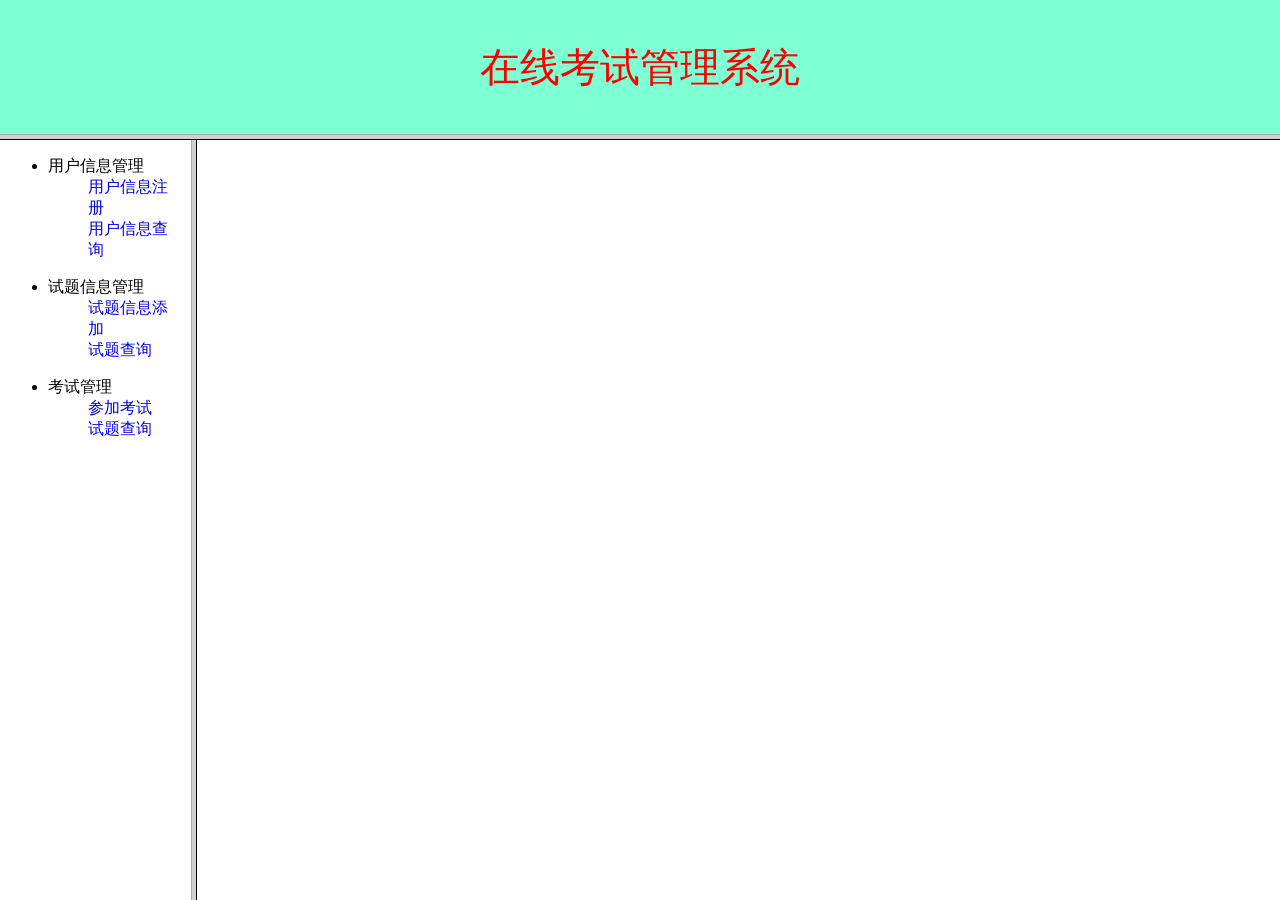
<file: 08-信息注册/web/index.html>
<!DOCTYPE html>
<html lang="en">
<head>
    <meta charset="UTF-8">
    <title>Title</title>
</head>
<frameset rows="15%,85%" >
    <frame name="top" src="top.html"/>
    <frameset cols="15%,85%">
        <frame name="left" src="left.html">
        <frame name="right">
    </frameset>

</frameset>
</html>
</file>
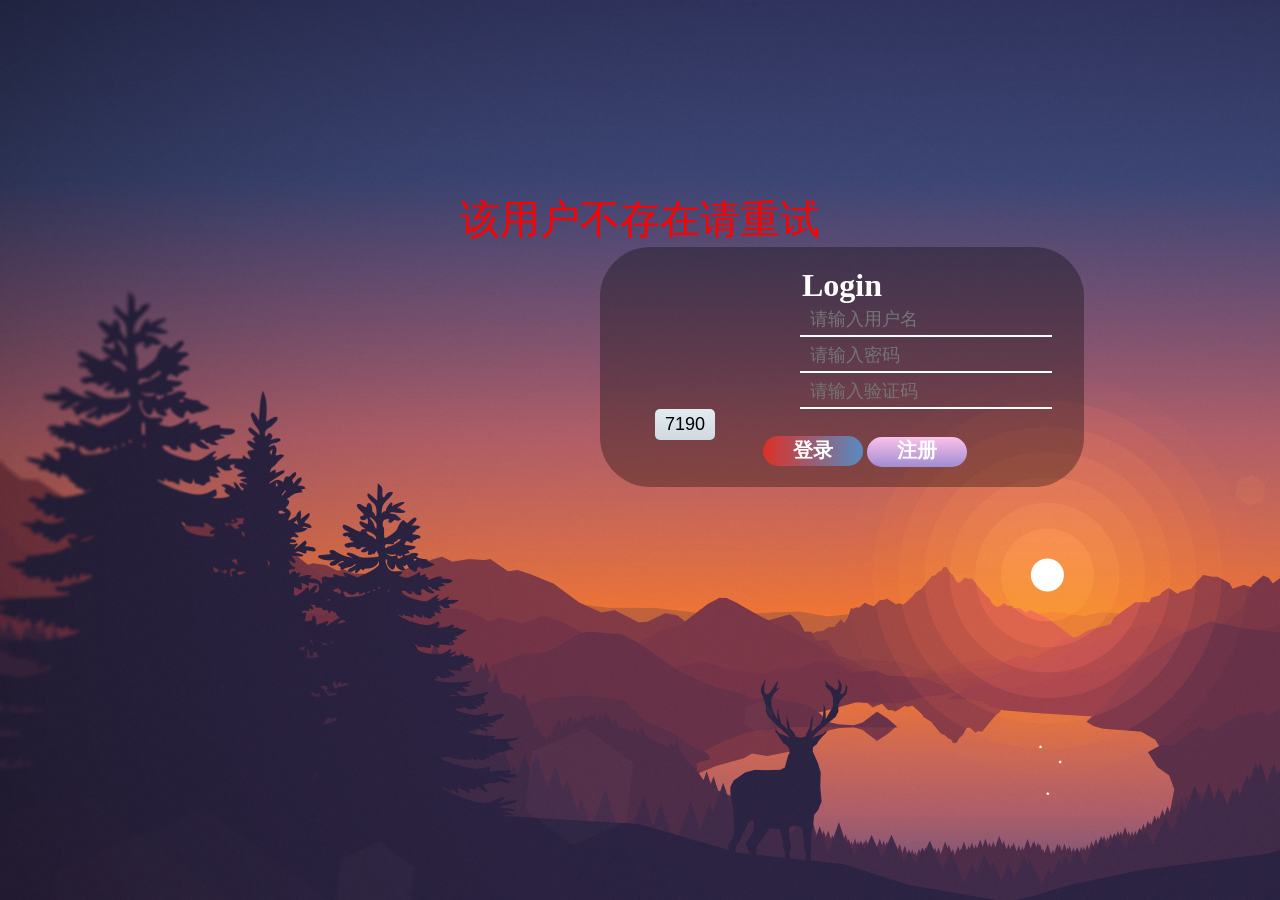
<file: 08-信息注册/web/again.html>
<!DOCTYPE html>
<html lang="en">
<head>
    <meta charset="UTF-8">
    <title>Title</title>
    <script src="Jquery.js"></script>
    <style>
        * {
            padding: 0;
            margin: 0;
        }

        body {
            background-image: url("body.png");
            background-repeat: no-repeat;
        }

        #box1{
            width: 30%;
            height: auto;
            margin: 15% auto 0;
            text-align: center;
            color: red;
            font-size: 40px;
        }
        #login_box {
            width: 30%;
            height: auto;
            border-radius: 50px;
            margin: auto 0 100px 600px;
            text-align: center;
            background: #00000050;
            padding: 20px 50px;
        }

        #login_box h1 {
            color:#ffffff;
        }

        .item input {
            display: inline;
            border: 0;
            border-bottom: 2px solid #ffffff;
            font-size: 18px;
            padding: 5px 10px;
            background: #ffffff00;
            color: #ffffff;
        }
        .item input:focus {
            outline: none;
        }
        #btn {
            margin-top: 15px;
            width: 100px;
            height: 30px;
            font-size: 20px;
            font-weight: 600;
            color: #ffffff;
            background-image: linear-gradient(to right, #db3125 0%, #578bc3 100%);
            border: 0;
            border-radius: 15px;
        }
        #btn2{
            color: black;
            width: 60px;
            float: left;
            margin-left: 5px;
            border: 0;
            background-image: linear-gradient(to top, #cfd9df 0%, #e2ebf0 100%);
            border-radius: 5px;

        }
        #btn3 {
            display: inline-block;
            margin-top: 25px;
            margin-right: 20px;
            width: 100px;
            height: 30px;
            font-size: 20px;
            font-weight: 600;
            color: #ffffff;
            background-image: linear-gradient(to top, #a18cd1 0%, #fbc2eb 100%);
            border: 0;
            border-radius: 15px;
            text-decoration: none;
        }


        span {
            font-size: 14px;
        }

        #card {
            float: left;
            margin-left: 150px;
        }

        #userName {
            float: left;
            margin-left: 150px;
        }

        #pwd {
            float: left;
            margin-left: 150px;
        }

    </style>
</head>
<body>
<script>
    window.onload = function () {
        $("#userName").bind("blur", fun1);
        $("#pwd").bind("blur", fun2);
        $("#card").bind("blur", fun5);
        $("#btn2").bind("click", fun4)
        $("#btn").bind("click", fun3);
        fun4();

        //完成用户名的验证
        function fun1() {
            let name = $("#userName").val();
            if (name == "") {
                $("#userError").text("用户名不能为空");
                $("#userError").css("color", "red");
            } else {
                const regExp = /^[\u4e00-\u9fff\w]{1,16}$/;
                const ok = regExp.test(name);
                if (!ok) {
                    $("#userError").text("长度大于1小于16");
                    $("#userError").css("color", "red");
                } else {
                    $("#userError").text("");
                }

            }
        }

        //密码的验证
        function fun2() {
            let pwd = $("#pwd").val();
            if (pwd == "") {
                $("#pwdError").text("密码不能为空");
                $("#pwdError").css("color", "red");
            } else {
                $("#pwdError").text("");
            }
        }

        //提交测试
        function fun3() {
            fun1();
            fun2();
            fun5();
            if ($("#userError").text() === $("#pwdError").text() && $("#pwdError").text() === $("#cardError").text()) {
                $("form").submit();
            }

        }

        //随机4位验证码
        function fun4() {
            $("#btn2").attr("value", Math.floor(Math.random() * 10000 + 1));
        }

        function fun5() {
            let value = $("#btn2").val();
            if ($("#card").val() !== $("#btn2").val()) {
                $("#cardError").text("验证码输入错误");
                $("#cardError").css("color", "red");
            }

            if ($("#card").val() === $("#btn2").val()) {
                $("#cardError").text("");
            }


        }

    }
</script>

<form action="/08_web/login" method="post" id="form">
    <div id="box1">该用户不存在请重试</div>
    <div id="login_box">
        <h1>Login</h1>
        <div class="form">
            <div class="item"><input type="text" name="userName" id="userName" placeholder="请输入用户名"/><span
                    id="userError"></span><br><br></div>
            <div class="item"><input type="password" name="password" id="pwd" placeholder="请输入密码"/><span
                    id="pwdError"></span><br><br></div>
            <div class="item"><input type="text" name="name" id="card" placeholder="请输入验证码"/><input type="button"
                                                                                                    id="btn2"/><span
                    id="cardError"></span><br><br>
            </div>


        </div>
        <input type="button" value="登录" id="btn"/>
        <a id="btn3" href="person_Add.html">注册</a>


    </div>
</form>



</body>
</html>
</file>
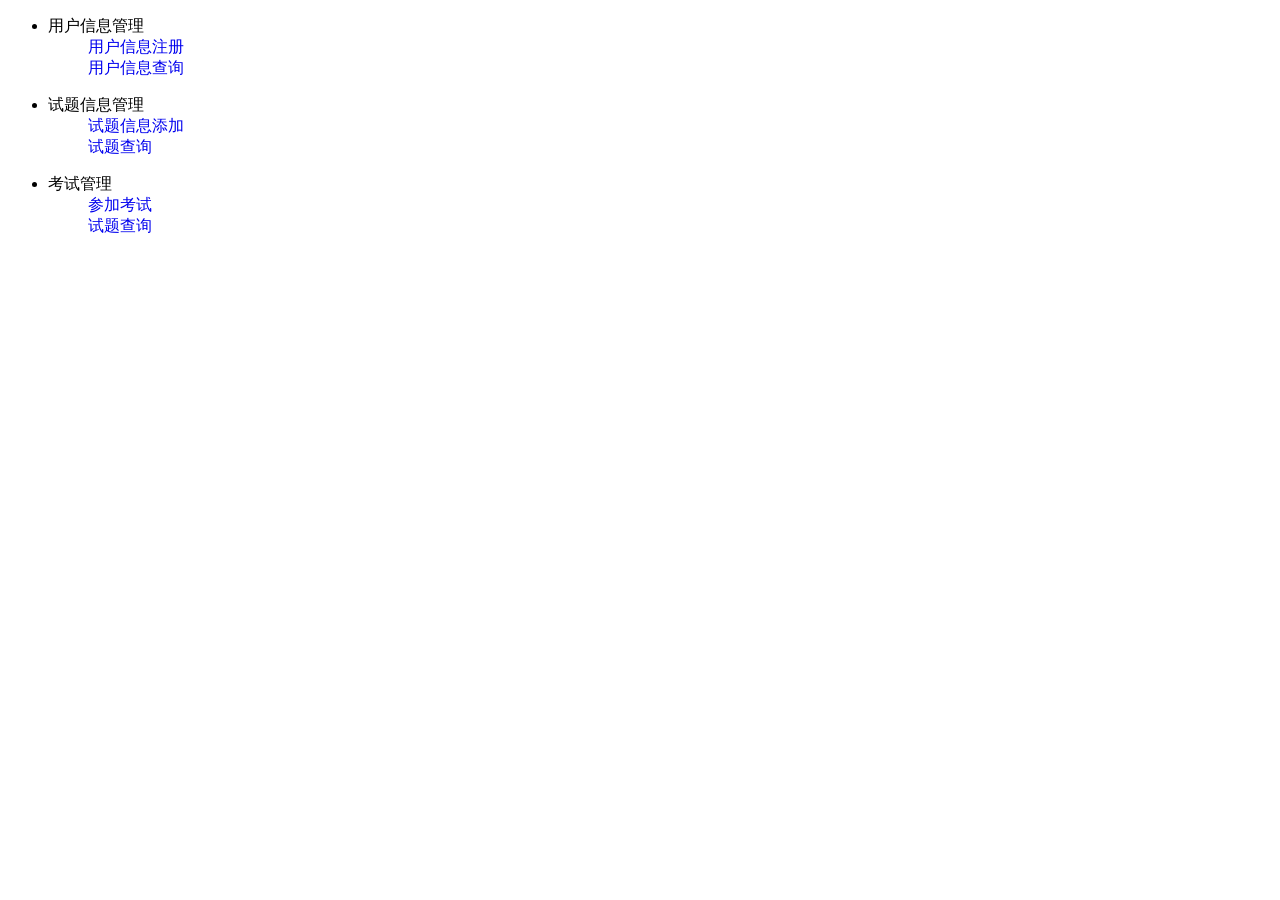
<file: 08-信息注册/web/left.html>
<!DOCTYPE html>
<html lang="en">
<head>
    <meta charset="UTF-8">
    <title>Title</title>
    <style>
        .box1{
            list-style: none;
        }
        a{
            text-decoration: none;
        }
    </style>
</head>
<body>
<ul>
    <li>用户信息管理
        <ol>
            <li class="box1"><a href="/08_web/person_Add.html" target="right">用户信息注册</a></li>
            <li class="box1"><a href="/08_web/find" target="right">用户信息查询</a></li>
        </ol>
    </li>
</ul>

<ul>
    <li>试题信息管理
        <ol>
            <li class="box1"><a href="/08_web/question_Add.html" target="right">试题信息添加</a></li>
            <li class="box1"><a href="/08_web/question/find" target="right">试题查询</a></li>
        </ol>
    </li>
</ul>

<ul>
    <li>考试管理
        <ol>
            <li class="box1"><a href="/08_web/question/rand" target="right">参加考试</a></li>
            <li class="box1"><a href="/08_web/question/find" target="right">试题查询</a></li>
        </ol>
    </li>
</ul>
</body>
</html>
</file>
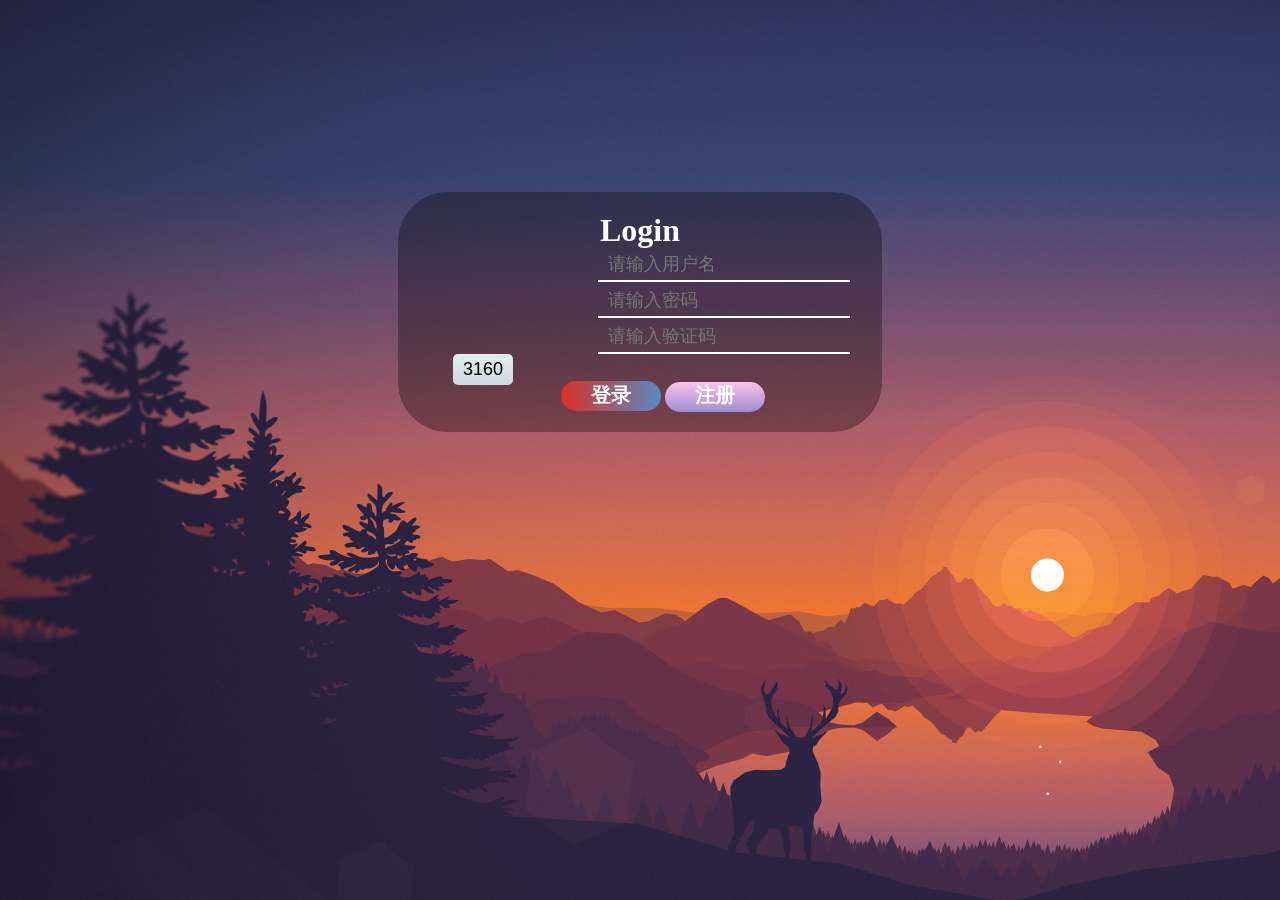
<file: 08-信息注册/web/login.html>
<!DOCTYPE html>
<html lang="en">
<head>
    <meta charset="UTF-8">
    <title>Title</title>
    <script src="Jquery.js"></script>
    <style>
        * {
            padding: 0;
            margin: 0;
        }

        body {
            background-image: url("body.png");
            background-repeat: no-repeat;
        }

        #login_box {
            width: 30%;
            height: auto;
            border-radius: 50px;
            margin: 15% auto 0;
            text-align: center;
            background: #00000050;
            padding: 20px 50px;
        }

        #login_box h1 {
            color:#ffffff;
        }

        .item input {
            display: inline;
            border: 0;
            border-bottom: 2px solid #ffffff;
            font-size: 18px;
            padding: 5px 10px;
            background: #ffffff00;
            color: #ffffff;
        }
        .item input:focus {
            outline: none;
        }
        #btn {
            margin-top: 15px;
            width: 100px;
            height: 30px;
            font-size: 20px;
            font-weight: 600;
            color: #ffffff;
            background-image: linear-gradient(to right, #db3125 0%, #578bc3 100%);
            border: 0;
            border-radius: 15px;
        }
        #btn2{
            color: black;
            width: 60px;
            float: left;
            margin-left: 5px;
            border: 0;
            background-image: linear-gradient(to top, #cfd9df 0%, #e2ebf0 100%);
            border-radius: 5px;

        }
        #btn3 {
            display: inline-block;
            margin-top: 25px;
            margin-right: 20px;
            width: 100px;
            height: 30px;
            font-size: 20px;
            font-weight: 600;
            color: #ffffff;
            background-image: linear-gradient(to top, #a18cd1 0%, #fbc2eb 100%);
            border: 0;
            border-radius: 15px;
            text-decoration: none;
        }


        span {
            font-size: 14px;
        }

        #card {
            float: left;
            margin-left: 150px;
        }

        #userName {
            float: left;
            margin-left: 150px;
        }

        #pwd {
            float: left;
            margin-left: 150px;
        }

    </style>
</head>
<body>
<script>
    window.onload = function () {
        $("#userName").bind("blur", fun1);
        $("#pwd").bind("blur", fun2);
        $("#card").bind("blur", fun5);
        $("#btn2").bind("click", fun4)
        $("#btn").bind("click", fun3);
        fun4();

        //完成用户名的验证
        function fun1() {
            let name = $("#userName").val();
            if (name == "") {
                $("#userError").text("用户名不能为空");
                $("#userError").css("color", "red");
            } else {
                const regExp = /^[\u4e00-\u9fff\w]{1,16}$/;
                const ok = regExp.test(name);
                if (!ok) {
                    $("#userError").text("长度大于1小于16");
                    $("#userError").css("color", "red");
                } else {
                    $("#userError").text("");
                }

            }
        }

        //密码的验证
        function fun2() {
            let pwd = $("#pwd").val();
            if (pwd == "") {
                $("#pwdError").text("密码不能为空");
                $("#pwdError").css("color", "red");
            } else {
                $("#pwdError").text("");
            }
        }

        //提交测试
        function fun3() {
            fun1();
            fun2();
            fun5();
            if ($("#userError").text() === $("#pwdError").text() && $("#pwdError").text() === $("#cardError").text()) {
                $("form").submit();
            }

        }

        //随机4位验证码
        function fun4() {
            $("#btn2").attr("value", Math.floor(Math.random() * 10000 + 1));
        }

        function fun5() {
            let value = $("#btn2").val();
            if ($("#card").val() !== $("#btn2").val()) {
                $("#cardError").text("验证码输入错误");
                $("#cardError").css("color", "red");
            }

            if ($("#card").val() === $("#btn2").val()) {
                $("#cardError").text("");
            }


        }

    }
</script>

<form action="/08_web/login" method="post" id="form">
    <div id="login_box">
        <h1>Login</h1>
        <div class="form">
            <div class="item"><input type="text" name="userName" id="userName" placeholder="请输入用户名"/><span
                    id="userError"></span><br><br></div>
            <div class="item"><input type="password" name="password" id="pwd" placeholder="请输入密码"/><span
                    id="pwdError"></span><br><br></div>
            <div class="item"><input type="text" name="name" id="card" placeholder="请输入验证码"/><input type="button"
                                                                                                    id="btn2"/><span
                    id="cardError"></span><br><br>
            </div>


        </div>
        <input type="button" value="登录" id="btn"/>
        <a id="btn3" href="person_Add.html">注册</a>


    </div>
</form>
</body>
</html>
</file>
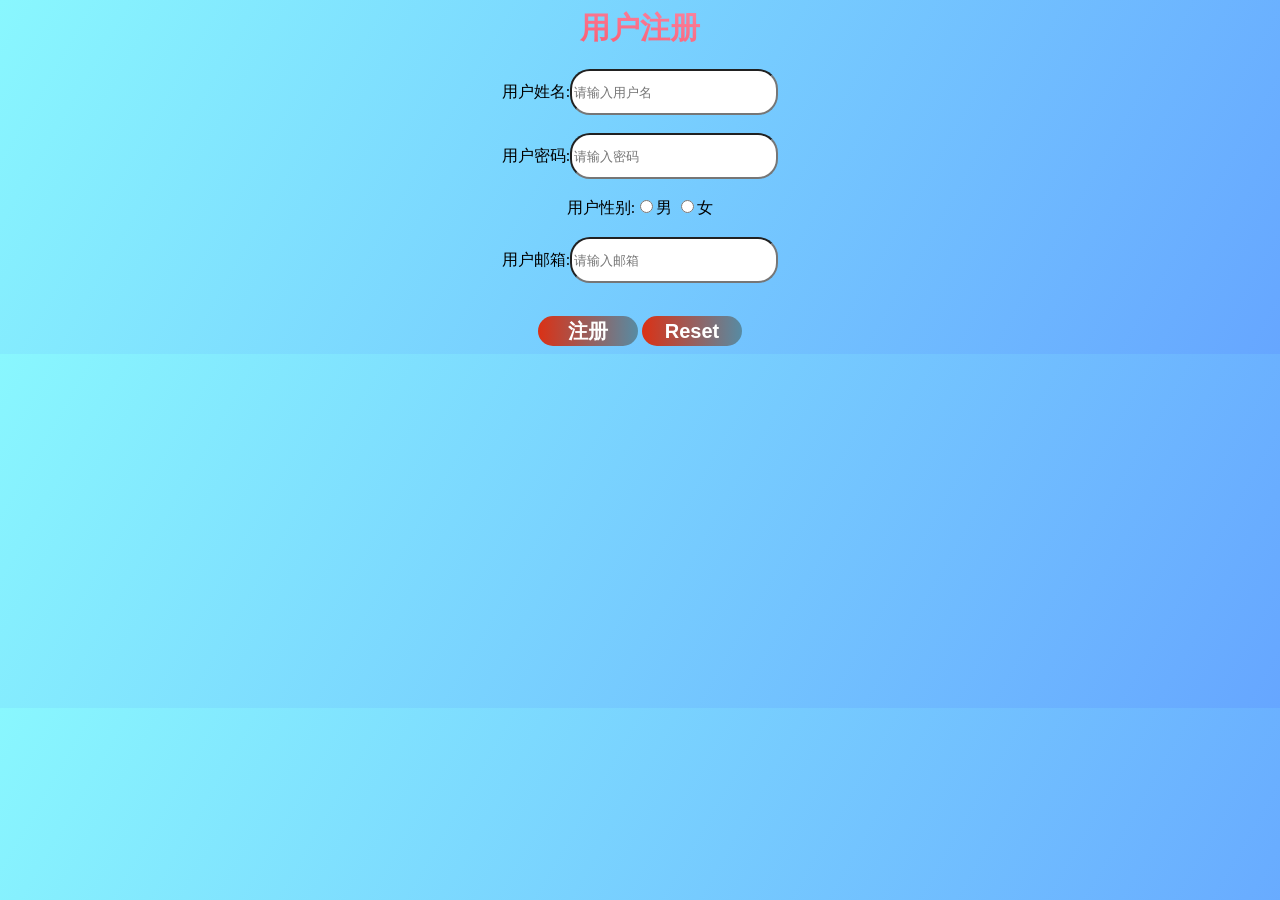
<file: 08-信息注册/web/person_Add.html>
<!DOCTYPE html>
<html lang="en">
<head>
    <meta charset="UTF-8">
    <title>Title</title>
    <style>
        body {
            background-image: linear-gradient(120deg, #89f7fe 0%, #66a6ff 100%);
        }

        .box1 {
            font-size: 30px;
            color: #0E0E0F;
            font-weight: bold;

            background: linear-gradient(9deg, #FA1C24 0%, #fbc2eb 100%);
            -webkit-background-clip: text;
            -webkit-text-fill-color: transparent;
            margin-bottom: 20px;
        }

        .in {
            height: 40px;
            width: 200px;
            margin: 0 auto;
            border-radius: 20px;
            outline: none;
        }

        .btn {
            margin-top: 15px;
            width: 100px;
            height: 30px;
            font-size: 20px;
            font-weight: 600;
            color: #ffffff;
            background-image: linear-gradient(to right, #db3115 0%, #578ba3 100%);
            border: 0;
            border-radius: 15px;
        }
    </style>

</head>
<body>
<center>
    <div class="box1">用户注册</div>

    <form action="/08_web/people" method="get">
        用户姓名:<input type="text" name="userName" class="in" placeholder="请输入用户名"/><br><br>

        用户密码:<input type="password" name="password" class="in" placeholder="请输入密码"/><br><br>

        用户性别:<input type="radio" name="sex" value="men"/>男
        <input type="radio" name="sex" value="women"/>女<br><br>

        用户邮箱:<input type="text" name="email" class="in" placeholder="请输入邮箱"/><br><br>
        <input type="submit" value="注册" class="btn"/>
        <input type="reset" class="btn"/>

    </form>
</center>

</body>
</html>
</file>
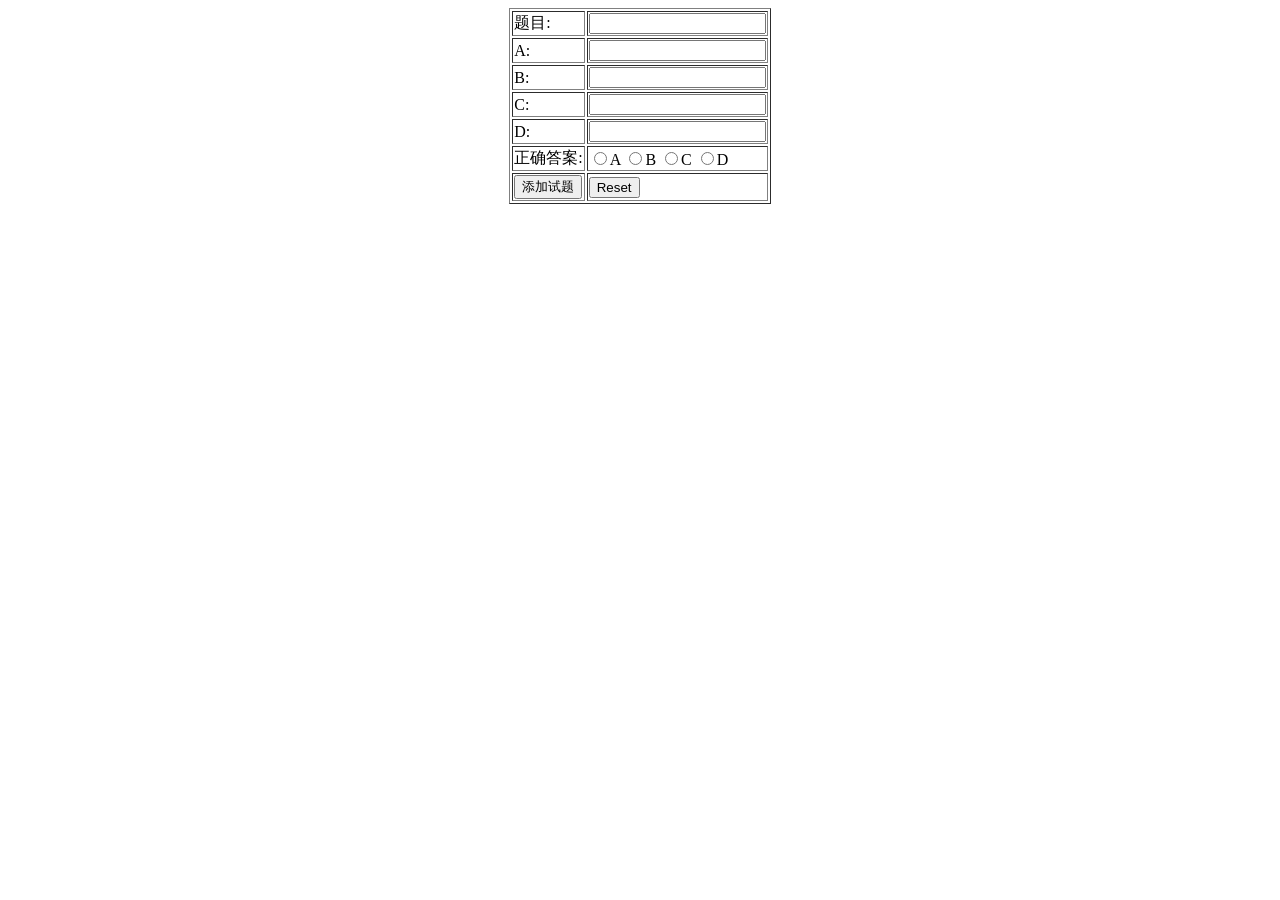
<file: 08-信息注册/web/question_Add.html>
<!DOCTYPE html>
<html lang="en">
<head>
    <meta charset="UTF-8">
    <title>Title</title>
</head>
<body>
<center>
    <form action="/08_web/question/add" method="get">

        <table border="1px">
            <tr>
                <td>题目:</td>
                <td><input type="text" name="title"/></td>
            </tr>
            <tr>
                <td>A:</td>
                <td><input type="text" name="optionA"/></td>
            </tr>
            <tr>
                <td>B:</td>
                <td><input type="text" name="optionB"/></td>
            </tr>
            <tr>
                <td>C:</td>
                <td><input type="text" name="optionC"/></td>
            </tr>
            <tr>
                <td>D:</td>
                <td><input type="text" name="optionD"/></td>
            </tr>
            <tr>
                <td>正确答案:</td>
                <td>
                    <input type="radio" name="answer" value="A"/>A
                    <input type="radio" name="answer" value="B"/>B
                    <input type="radio" name="answer" value="C"/>C
                    <input type="radio" name="answer" value="D"/>D
                </td>
            </tr>
            <tr>
                <td><input type="submit" value="添加试题"></td>
                <td><input type="reset"/></td>
            </tr>
        </table>
    </form>
</center>

</body>
</html>
</file>
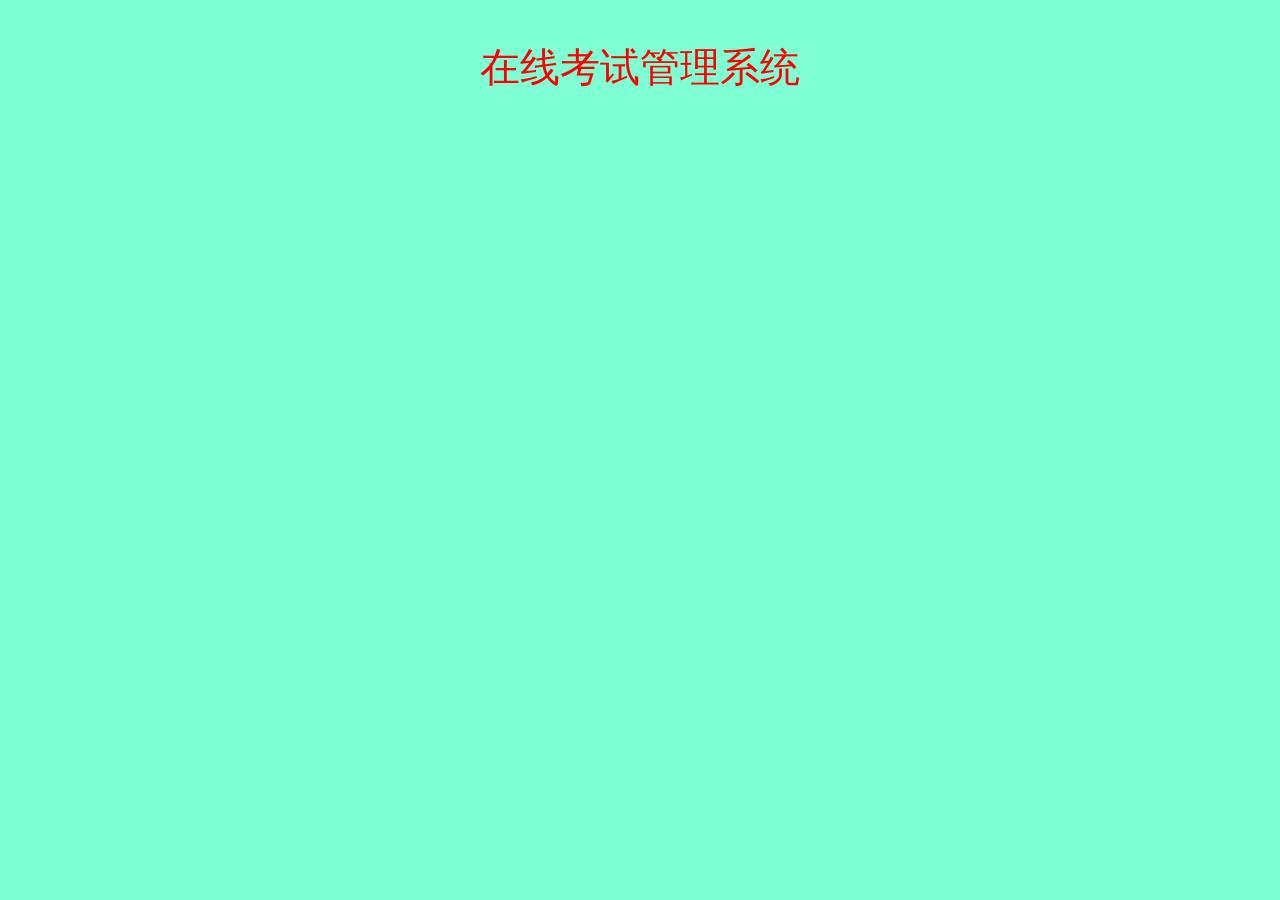
<file: 08-信息注册/web/top.html>
<!DOCTYPE html>
<html lang="en">
<head>
    <meta charset="UTF-8">
    <title>Title</title>
    <style>
        body{
            background-color: aquamarine;
            color: red;
            font-size: 40px;
        }
    </style>
</head>
<body>

<p align="center">在线考试管理系统</p>

</body>
</html>
</file>
